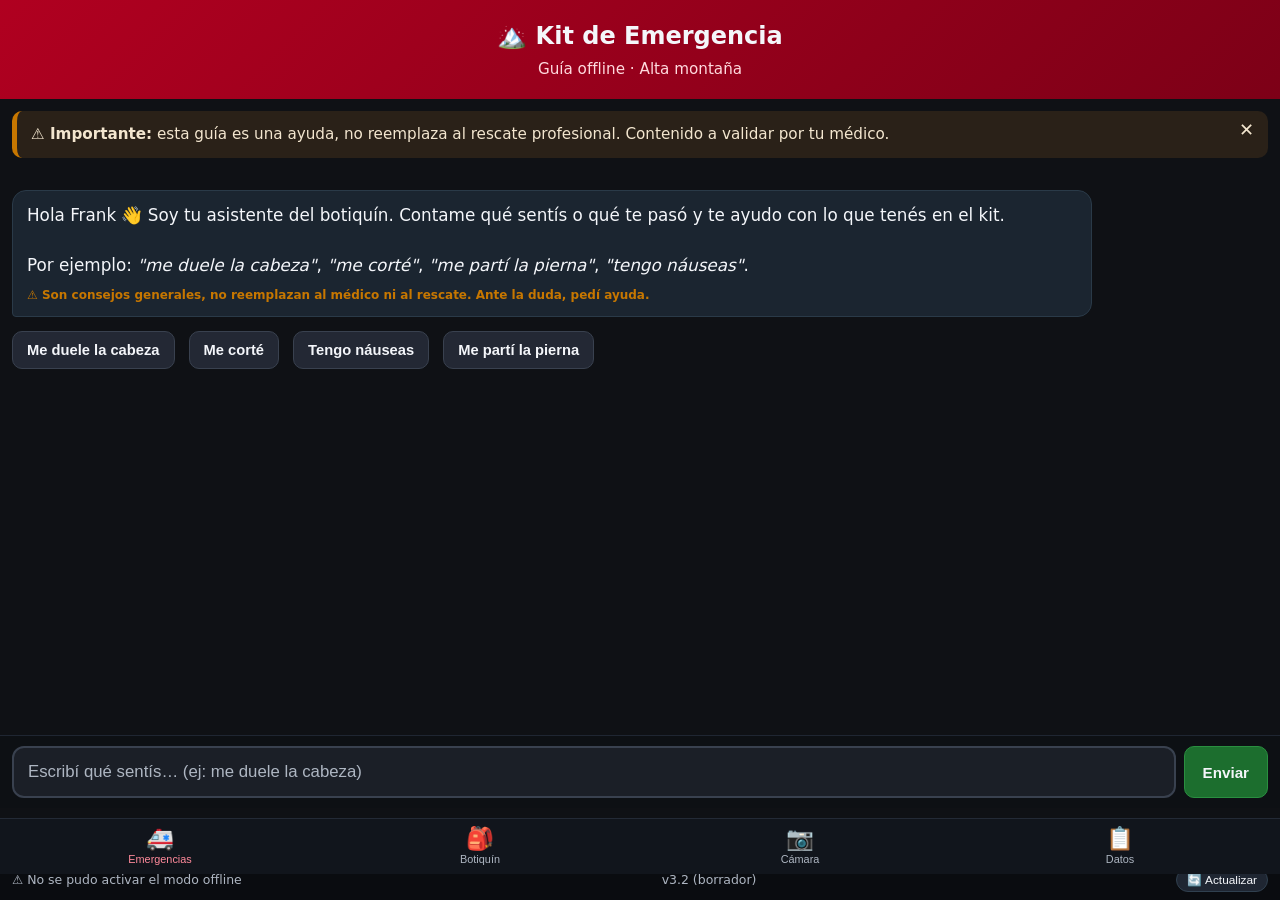
<file: kit-emergencia/index.html>
<!DOCTYPE html>
<html lang="es">
<head>
  <meta charset="UTF-8" />
  <meta name="viewport" content="width=device-width, initial-scale=1.0, viewport-fit=cover" />
  <meta name="theme-color" content="#b00020" />
  <title>Kit de Emergencia · Alta Montaña</title>
  <link rel="manifest" href="manifest.json" />
  <link rel="stylesheet" href="styles.css" />
  <link rel="apple-touch-icon" href="icono.png" />
</head>
<body>
  <header>
    <h1>🏔️ Kit de Emergencia</h1>
    <p class="sub">Guía offline · Alta montaña</p>
  </header>

  <div id="aviso" class="aviso">
    <strong>⚠️ Importante:</strong> esta guía es una ayuda, no reemplaza al rescate
    profesional. Contenido a validar por tu médico.
    <button id="cerrarAviso" aria-label="Cerrar aviso">✕</button>
  </div>

  <!-- ===================== SECCIÓN: EMERGENCIAS ===================== -->
  <section id="sec-emergencias" class="seccion">
    <main id="lista" class="lista chat-area"></main>
    <div class="buscador chat-input">
      <input id="busqueda" type="search" inputmode="search"
             placeholder="Escribí qué sentís… (ej: me duele la cabeza)"
             autocomplete="off" autocapitalize="off" autocorrect="off" />
      <button id="btnEnviar" class="btn">Enviar</button>
    </div>
  </section>

  <!-- ===================== SECCIÓN: BOTIQUÍN (tabla + chat) ===================== -->
  <section id="sec-botiquin" class="seccion oculta">
    <div class="barra-botiquin">
      <input id="busquedaBot" type="search"
             placeholder="Escribí el medicamento (aunque sea mal)…" autocomplete="off"
             autocapitalize="off" autocorrect="off" />
      <div class="acciones-bot">
        <button id="btnAgregar" class="btn">➕ Agregar</button>
        <button id="btnExportar" class="btn">⬇️ Excel</button>
        <button id="btnImportar" class="btn">⬆️ Importar</button>
        <input id="fileImport" type="file" accept=".xlsx,.csv" hidden />
      </div>
    </div>
    <div id="chatRespuesta" class="chat-respuesta"></div>
    <p class="hint-bot">Escribí el nombre y te contesto. Entiende errores de tipeo. Tocá un ítem para el detalle.</p>
    <div id="listaBotiquin" class="botiquin-lista"></div>
  </section>

  <!-- ===================== SECCIÓN: CÁMARA ===================== -->
  <section id="sec-camara" class="seccion oculta">
    <h2 class="tit-sec">📷 Identificar por foto</h2>
    <p class="hint-bot" id="estadoCamara">Sacá una foto del medicamento/objeto y la app te dice qué es y qué hacer.</p>
    <div class="camara-wrap">
      <video id="video" playsinline autoplay muted class="oculta"></video>
      <canvas id="canvas" class="oculta"></canvas>
      <img id="fotoPrevia" class="oculta" alt="foto" />
    </div>
    <div class="acciones-bot acciones-camara">
      <button id="btnAbrirCam" class="btn btn-grande">📷 Abrir cámara</button>
      <button id="btnCapturar" class="btn btn-grande oculta">📸 Capturar</button>
      <input id="fileFoto" type="file" accept="image/*" capture="environment" hidden />
      <button id="btnGaleria" class="btn">🖼️ Elegir foto</button>
    </div>
    <div id="resultadoFoto" class="resultado-foto"></div>
    <details class="config-nube">
      <summary>⚙️ Configurar análisis con IA en la nube (cuando hay señal)</summary>
      <p class="hint-bot">La cámara funciona offline leyendo la etiqueta cuando es posible. Si tenés señal y pegás aquí una clave de API de Claude, además puede analizar la foto con IA. La clave se guarda solo en tu teléfono.</p>
      <input id="apiKey" type="password" placeholder="Clave de API (opcional)" autocomplete="off" />
      <button id="btnGuardarKey" class="btn">Guardar clave</button>
      <span id="estadoKey" class="estado-key"></span>
    </details>
  </section>

  <!-- ===================== SECCIÓN: DATOS ===================== -->
  <section id="sec-datos" class="seccion oculta">
    <h2 class="tit-sec">📋 Mis datos y rescate</h2>
    <div id="datosContenido"></div>
  </section>

  <!-- ===================== DETALLE (modal) ===================== -->
  <div id="detalle" class="detalle oculta" role="dialog" aria-modal="true">
    <button id="volver" class="volver">← Volver</button>
    <div id="detalleContenido"></div>
  </div>

  <!-- ===================== NAV INFERIOR ===================== -->
  <nav class="navbar">
    <button class="nav-btn activo" data-sec="emergencias">🚑<span>Emergencias</span></button>
    <button class="nav-btn" data-sec="botiquin">🎒<span>Botiquín</span></button>
    <button class="nav-btn" data-sec="camara">📷<span>Cámara</span></button>
    <button class="nav-btn" data-sec="datos">📋<span>Datos</span></button>
  </nav>

  <footer>
    <span id="estadoOffline">Comprobando modo offline…</span>
    <span id="versionApp"></span>
    <button id="btnActualizar" title="Buscar la última versión">🔄 Actualizar</button>
  </footer>

  <script src="xlsx-mini.js"></script>
  <script src="fuzzy.js"></script>
  <script src="datos.js"></script>
  <script src="paciente.js"></script>
  <script src="botiquin.js"></script>
  <script src="chat.js"></script>
  <script src="camara.js"></script>
  <script src="app.js"></script>
</body>
</html>
</file>
<file: kit-emergencia/styles.css>
/* Kit de Emergencia - estilos pensados para usar con frío, guantes y apuro:
   tipografía grande, mucho contraste, botones amplios. */

:root {
  --rojo: #b00020;
  --rojo-osc: #7d0017;
  --alta: #b00020;
  --media: #c77700;
  --baja: #1c6e2e;
  --fondo: #0f1115;
  --tarjeta: #1b1f27;
  --tarjeta2: #232834;
  --texto: #f4f6fa;
  --texto-tenue: #aeb6c2;
}

* { box-sizing: border-box; }

body {
  margin: 0;
  font-family: system-ui, -apple-system, "Segoe UI", Roboto, sans-serif;
  background: var(--fondo);
  color: var(--texto);
  font-size: 18px;
  line-height: 1.5;
  padding-bottom: 60px;
  -webkit-text-size-adjust: 100%;
}

header {
  background: linear-gradient(135deg, var(--rojo), var(--rojo-osc));
  padding: 18px 16px calc(18px + env(safe-area-inset-top, 0px));
  padding-top: calc(18px + env(safe-area-inset-top, 0px));
  text-align: center;
}
header h1 { margin: 0; font-size: 1.5rem; }
header .sub { margin: 4px 0 0; color: #ffd9de; font-size: .95rem; }

.aviso {
  background: #2a2118;
  border-left: 5px solid var(--media);
  margin: 12px;
  padding: 12px 40px 12px 14px;
  border-radius: 10px;
  font-size: .95rem;
  position: relative;
  color: #f3e6cf;
}
.aviso button {
  position: absolute; top: 8px; right: 8px;
  background: none; border: none; color: #f3e6cf;
  font-size: 1.1rem; cursor: pointer;
}

.datos-rapidos {
  display: block;
  width: calc(100% - 24px);
  margin: 12px;
  padding: 14px;
  font-size: 1.05rem;
  font-weight: 700;
  color: var(--texto);
  background: var(--tarjeta2);
  border: 1px solid #39414f;
  border-radius: 12px;
  cursor: pointer;
}

.buscador { padding: 0 12px; }
.buscador input {
  width: 100%;
  padding: 16px;
  font-size: 1.1rem;
  border-radius: 12px;
  border: 2px solid #39414f;
  background: var(--tarjeta);
  color: var(--texto);
}
.buscador input::placeholder { color: var(--texto-tenue); }

.lista { padding: 12px; display: grid; gap: 12px; }

.tarjeta {
  display: block;
  width: 100%;
  text-align: left;
  padding: 18px;
  border: none;
  border-radius: 14px;
  background: var(--tarjeta);
  color: var(--texto);
  font-size: 1.15rem;
  font-weight: 600;
  cursor: pointer;
  border-left: 8px solid var(--baja);
}
.tarjeta.alta { border-left-color: var(--alta); }
.tarjeta.media { border-left-color: var(--media); }
.tarjeta.baja { border-left-color: var(--baja); }
.tarjeta .etiqueta {
  display: inline-block;
  font-size: .72rem;
  font-weight: 700;
  text-transform: uppercase;
  letter-spacing: .04em;
  margin-top: 6px;
  color: var(--texto-tenue);
}
.tarjeta.sinvalidar::after {
  content: " ⚠️ sin validar";
  font-size: .72rem; color: var(--media); font-weight: 700;
}

.seccion-items { padding: 8px 12px 24px; }
.seccion-items h2 { font-size: 1.2rem; }
.items { display: grid; gap: 8px; }
.item-btn {
  text-align: left; width: 100%;
  padding: 14px; border-radius: 12px;
  background: var(--tarjeta2); color: var(--texto);
  border: 1px solid #39414f; font-size: 1.05rem; cursor: pointer;
}

/* Detalle a pantalla completa */
.detalle {
  position: fixed; inset: 0;
  background: var(--fondo);
  overflow-y: auto;
  padding: 16px 16px 40px;
  padding-top: calc(16px + env(safe-area-inset-top, 0px));
  z-index: 50;
}
.detalle.oculto { display: none; }
.volver {
  background: var(--tarjeta2); color: var(--texto);
  border: 1px solid #39414f; border-radius: 10px;
  padding: 12px 16px; font-size: 1rem; cursor: pointer; margin-bottom: 16px;
}
.detalle h2 { font-size: 1.4rem; margin-top: 0; }

.banner-gravedad {
  padding: 10px 14px; border-radius: 10px; font-weight: 700;
  margin: 8px 0 18px;
}
.banner-gravedad.alta { background: var(--alta); }
.banner-gravedad.media { background: var(--media); }
.banner-gravedad.baja { background: var(--baja); }

.pasos { counter-reset: paso; list-style: none; padding: 0; margin: 0; }
.pasos li {
  position: relative;
  background: var(--tarjeta);
  border-radius: 12px;
  padding: 14px 14px 14px 54px;
  margin-bottom: 10px;
}
.pasos li::before {
  counter-increment: paso;
  content: counter(paso);
  position: absolute; left: 12px; top: 12px;
  width: 30px; height: 30px; border-radius: 50%;
  background: var(--rojo); color: #fff;
  display: flex; align-items: center; justify-content: center;
  font-weight: 700;
}

.bloque {
  background: var(--tarjeta2); border-radius: 12px;
  padding: 14px; margin: 16px 0;
}
.bloque h3 { margin: 0 0 6px; font-size: 1rem; color: var(--texto-tenue); text-transform: uppercase; letter-spacing: .04em; }
.bajar { border: 2px solid var(--alta); }
.bajar h3 { color: #ff8a9b; }

.chips { display: flex; flex-wrap: wrap; gap: 8px; margin-top: 6px; }
.chip {
  background: #2e3543; padding: 6px 12px; border-radius: 999px;
  font-size: .9rem; border: 1px solid #39414f; cursor: pointer; color: var(--texto);
}

.alerta-validar {
  background: #2a2118; border-left: 5px solid var(--media);
  padding: 10px 12px; border-radius: 8px; margin: 14px 0;
  font-size: .9rem; color: #f3e6cf;
}

.vacio { text-align: center; color: var(--texto-tenue); padding: 30px 12px; }

footer {
  position: fixed; bottom: 0; left: 0; right: 0;
  background: #0a0c10; color: var(--texto-tenue);
  font-size: .78rem; padding: 8px 12px;
  display: flex; justify-content: space-between; align-items: center; gap: 8px;
  border-top: 1px solid #1f2632;
}
#btnActualizar {
  background: #1f2632; color: var(--texto, #e6edf3);
  border: 1px solid #30404f; border-radius: 999px;
  font-size: .74rem; padding: 4px 10px; cursor: pointer; white-space: nowrap;
}
#btnActualizar:active { background: #2a3543; }
#btnActualizar:disabled { opacity: .6; }

dl.datos { margin: 0; padding: 0 12px; }
dl.datos dt { color: var(--texto-tenue); font-size: .8rem; text-transform: uppercase; letter-spacing: .04em; margin-top: 12px; }
dl.datos dd { margin: 2px 0 0; font-size: 1.1rem; font-weight: 600; }

/* ===== Secciones y nav inferior ===== */
.oculta { display: none !important; }
body { padding-bottom: 132px; }
.seccion { min-height: 40vh; }
.tit-sec { padding: 12px 14px 0; font-size: 1.25rem; }

.navbar {
  position: fixed; bottom: 26px; left: 0; right: 0;
  display: flex; background: #11151c; border-top: 1px solid #232a36;
  padding-bottom: env(safe-area-inset-bottom, 0px); z-index: 40;
}
.nav-btn {
  flex: 1; background: none; border: none; color: var(--texto-tenue);
  padding: 8px 2px; font-size: 1.4rem; cursor: pointer; line-height: 1.1;
}
.nav-btn span { display: block; font-size: .68rem; margin-top: 2px; }
.nav-btn.activo { color: #ff8a9b; }

/* ===== Botones genéricos ===== */
.btn {
  background: var(--tarjeta2); color: var(--texto); border: 1px solid #39414f;
  border-radius: 10px; padding: 10px 14px; font-size: .95rem; font-weight: 600; cursor: pointer;
}
.btn-grande { padding: 14px 18px; font-size: 1.05rem; }
.btn-ok { background: #1c6e2e; border-color: #2a8f40; }
.btn-peligro { background: #7d0017; border-color: #b00020; }

/* ===== Botiquín ===== */
.barra-botiquin { padding: 12px; display: grid; gap: 10px; }
.barra-botiquin input[type="search"] {
  width: 100%; padding: 14px; font-size: 1.05rem; border-radius: 12px;
  border: 2px solid #39414f; background: var(--tarjeta); color: var(--texto);
}
.acciones-bot { display: flex; flex-wrap: wrap; gap: 8px; }
.hint-bot { padding: 0 14px; color: var(--texto-tenue); font-size: .85rem; }
/* ===== Chat conversacional (Emergencias) ===== */
.chat-area { padding: 12px 12px 175px; display: block; }
.msg {
  max-width: 86%; padding: 12px 14px; border-radius: 14px; margin: 8px 0;
  font-size: 1.05rem; line-height: 1.5; white-space: normal; word-wrap: break-word;
}
.msg-bot { background: #1b2530; border: 1px solid #2a3a48; border-bottom-left-radius: 4px; margin-right: auto; }
.msg-user { background: #1c5b3a; border-bottom-right-radius: 4px; margin-left: auto; }
.msg b { color: #fff; }
.pasos-chat { margin: 6px 0 4px; padding-left: 22px; }
.pasos-chat li { margin: 4px 0; }
.chat-alarma {
  background: #2a1518; border: 1px solid #b00020; border-radius: 10px;
  padding: 10px 12px; margin-top: 10px; font-size: .95rem;
}
.chat-puedeser {
  background: #14202a; border: 1px solid #25506b; border-radius: 10px;
  padding: 9px 12px; margin-top: 10px; font-size: .92rem; line-height: 1.4;
}
.chat-medlabel { margin-top: 10px; font-size: .9rem; }
.chip-item { background: #1c6e2e; border-color: #2a8f40; margin: 4px 6px 0 0; }
.chip-dosis { font-size: .8rem; opacity: .9; }
.chip-sug { background: var(--tarjeta2); border: 1px solid #39414f; margin: 4px 6px 0 0; font-size: .92rem; }
.sugerencias { margin-top: 6px; }

.chat-input {
  position: fixed; left: 0; right: 0; bottom: 92px; z-index: 45;
  background: #0d1014; border-top: 1px solid #1f2632;
  display: flex; gap: 8px; padding: 10px 12px;
}
.chat-input input {
  flex: 1; padding: 14px; font-size: 1.05rem; border-radius: 12px;
  border: 2px solid #39414f; background: var(--tarjeta); color: var(--texto);
}
.chat-input #btnEnviar { background: #1c6e2e; border-color: #2a8f40; padding: 0 18px; }

/* Asistente de primeros auxilios (triage) */
.triage-card { font-weight: 600; }
.triage-barra { display: flex; gap: 8px; padding: 4px 0 10px; }
.triage-titulo { font-size: 1.15rem; font-weight: 700; margin: 2px 0 10px; }
.triage-pregunta {
  background: #14202b; border: 1px solid #244; border-left: 5px solid #c77700;
  border-radius: 12px; padding: 16px;
}
.q-texto { font-size: 1.2rem; font-weight: 600; line-height: 1.4; margin-bottom: 14px; }
.triage-ops { display: grid; gap: 10px; }
.triage-op { padding: 16px; font-size: 1.1rem; text-align: left; background: var(--tarjeta2); }
.triage-resultado { margin-top: 4px; }
.triage-resultado h2 { font-size: 1.3rem; margin: 8px 0; }

.dosis-calc { border: 2px solid #2a8f40; }
.dosis-calc h3 { color: #7fe0a0; }
.item-tag { border-left: 8px solid #2a8f40 !important; }

/* Chat conversacional */
.chat-respuesta { padding: 0 12px; }
.burbuja {
  background: #14202b; border: 1px solid #244; border-left: 5px solid #2a8f40;
  border-radius: 12px; padding: 14px; margin: 4px 0 10px; font-size: 1.05rem; line-height: 1.5;
}
.chat-info { margin: 8px 0; }
.chat-info div { margin: 4px 0; }
.chat-ops { display: flex; flex-wrap: wrap; gap: 8px; margin-top: 10px; }
.chat-op { margin-top: 8px; background: #1c6e2e; border-color: #2a8f40; }
.mini-aviso { font-size: .75rem; color: var(--media); font-weight: 700; }

.botiquin-lista { display: grid; gap: 10px; padding: 12px; }
.bot-card {
  text-align: left; width: 100%; background: var(--tarjeta); color: var(--texto);
  border: none; border-left: 6px solid #1c6e2e; border-radius: 12px; padding: 14px; cursor: pointer;
}
.bot-card.sinvalidar { border-left-color: var(--media); }
.bot-nombre { font-size: 1.1rem; font-weight: 700; }
.bot-meta { margin-top: 6px; display: flex; gap: 8px; align-items: center; flex-wrap: wrap; }
.chip-via {
  background: #2e3543; border: 1px solid #39414f; border-radius: 999px;
  padding: 2px 10px; font-size: .8rem; text-transform: uppercase; letter-spacing: .03em;
}
.bot-dosis { color: var(--texto-tenue); font-size: .9rem; }

/* ===== Edición ===== */
.campo-edit { margin: 12px 0; }
.campo-edit label { display: block; font-size: .8rem; color: var(--texto-tenue); margin-bottom: 4px; }
.campo-edit input, .campo-edit textarea {
  width: 100%; padding: 12px; border-radius: 10px; border: 1px solid #39414f;
  background: var(--tarjeta); color: var(--texto); font-size: 1rem; font-family: inherit;
}
.check-validado { display: flex; align-items: center; gap: 8px; margin: 12px 0; font-size: 1rem; }
.check-validado input { width: 22px; height: 22px; }
.acciones-detalle { display: flex; gap: 10px; margin-top: 18px; flex-wrap: wrap; }

/* ===== Cámara ===== */
.camara-wrap { padding: 12px; }
.camara-wrap video, .camara-wrap img, .camara-wrap canvas {
  width: 100%; max-height: 50vh; object-fit: contain; border-radius: 12px; background: #000;
}
.acciones-camara { padding: 0 12px 12px; }
.resultado-foto { padding: 0 12px; }
.cargando { color: var(--texto-tenue); }
.bloque-nube { background: var(--tarjeta); border-radius: 12px; padding: 14px; margin: 8px 0; }
.badge-ia, .texto-ia { font-size: 1rem; }
.badge-ia { display: inline-block; background: #2e3543; border-radius: 999px; padding: 3px 12px; font-size: .8rem; margin-bottom: 8px; }
.config-nube { margin: 16px 12px; background: var(--tarjeta2); border-radius: 12px; padding: 12px; }
.config-nube summary { cursor: pointer; font-weight: 600; }
.config-nube input { width: 100%; margin: 10px 0; padding: 12px; border-radius: 10px; border: 1px solid #39414f; background: var(--tarjeta); color: var(--texto); }
.estado-key { margin-left: 8px; font-size: .85rem; color: var(--baja); }
</file>
